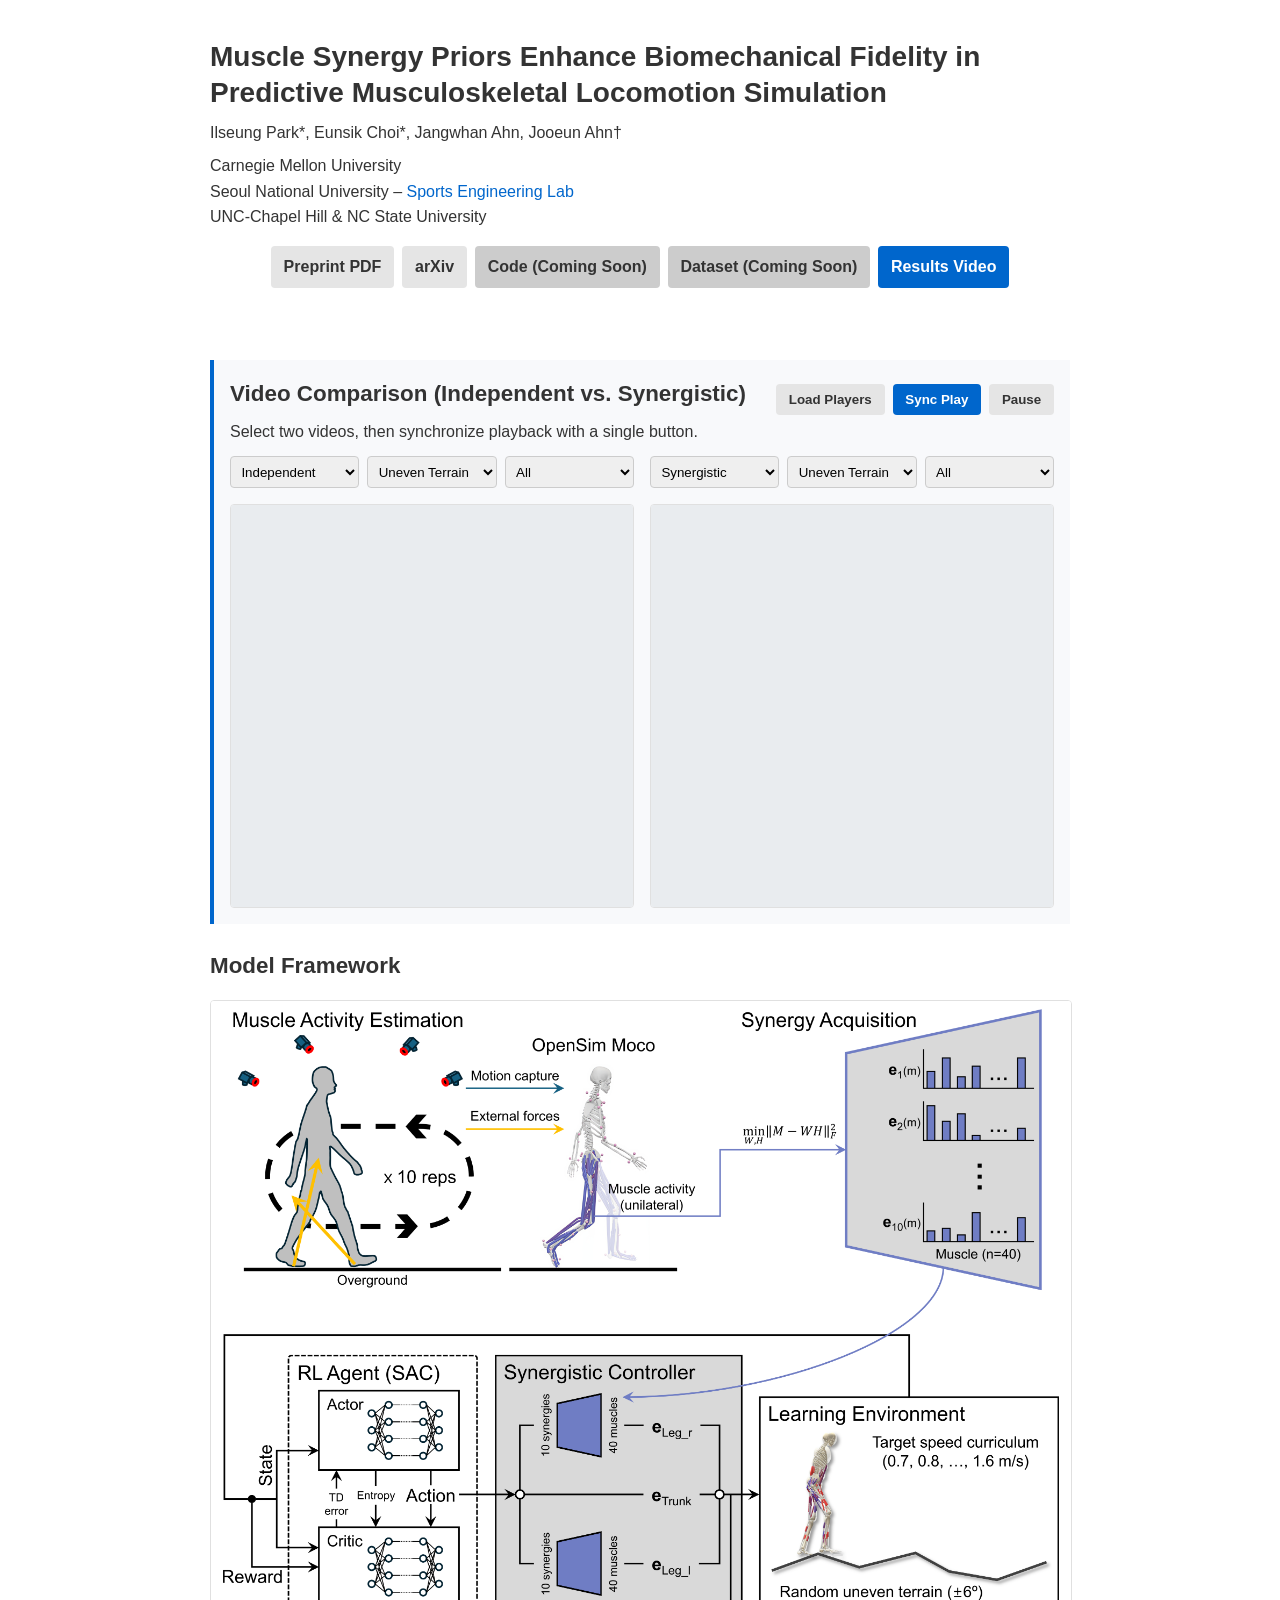
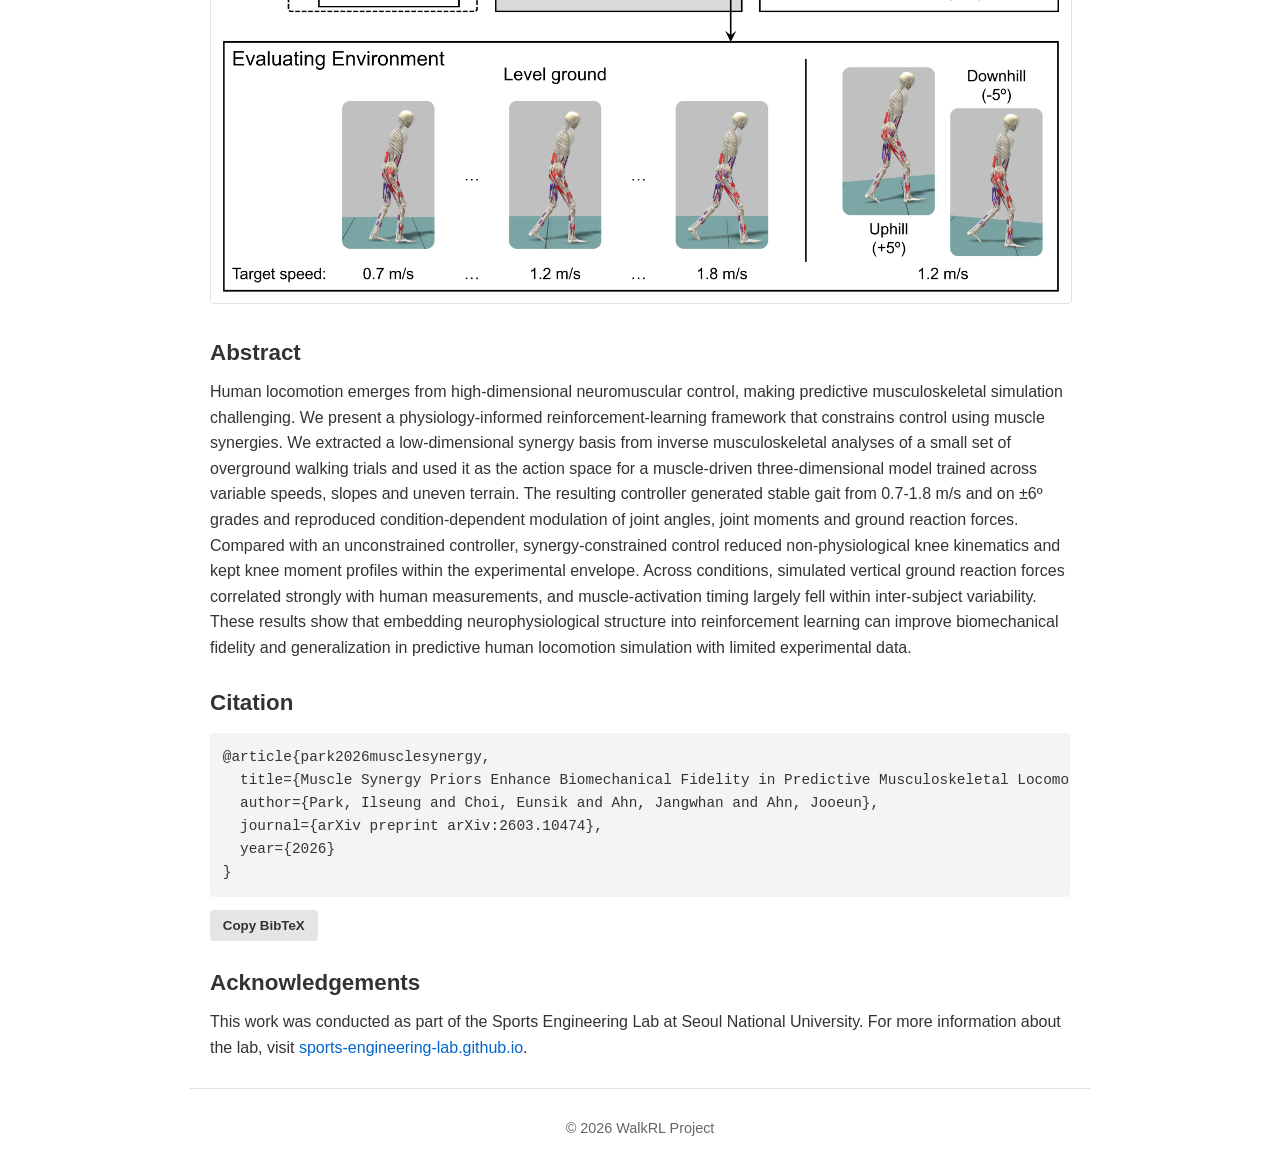
<file: index.html>
<!DOCTYPE html>
<html lang="en">
<head>
    <meta charset="UTF-8" />
    <title>Muscle Synergy Priors Enhance Biomechanical Fidelity in Predictive Musculoskeletal Locomotion Simulation</title>
    <meta name="viewport" content="width=device-width, initial-scale=1.0">
    <!-- Link to the local stylesheet -->
    <link rel="stylesheet" href="assets/css/style.css">
    <!-- Include main JS for interactivity -->
    <script src="assets/js/main.js" defer></script>
    <script src="assets/js/video-compare.js" defer></script>
</head>
<body>
    <header class="container">
        <h1 class="title">Muscle Synergy Priors Enhance Biomechanical Fidelity in Predictive Musculoskeletal Locomotion Simulation</h1>
        <p class="authors">Ilseung Park*, Eunsik Choi*, Jangwhan Ahn, Jooeun Ahn†</p>
        <p class="affiliations">Carnegie Mellon University<br>
            Seoul National University – <a href="https://sports-engineering-lab.github.io" target="_blank">Sports Engineering Lab</a><br>
            UNC‑Chapel Hill &amp; NC State University
        </p>
        <!-- Top action buttons -->
        <nav class="buttons">
            <a class="button" href="https://arxiv.org/pdf/2603.10474" target="_blank">Preprint PDF</a>
            <a class="button" href="https://arxiv.org/abs/2603.10474" target="_blank">arXiv</a>
            <a class="button disabled" href="#">Code (Coming Soon)</a>
            <a class="button disabled" href="#">Dataset (Coming Soon)</a>
            <a class="button primary" href="file:///C:/Users/ok/Documents/GitHub/WebHomepage__Walk-RL/Video_Comparison/index.html" target="_blank">Results Video</a>
        </nav>
    </header>
    <main class="container">
        <!-- Compare Section -->
        <section class="highlight" id="compareSection">
            <div class="compare-head">
            <div>
                <h2>Video Comparison (Independent vs. Synergistic)</h2>
                <p>Select two videos, then synchronize playback with a single button.</p>
            </div>
            <div class="compare-actions">
                <button id="loadPlayers" class="button">Load Players</button>
                <button id="syncPlay" class="button primary" disabled>Sync Play</button>
                <button id="pauseBoth" class="button" disabled>Pause</button>
            </div>
            </div>
    
            <div id="originWarning" class="origin-warning" hidden></div>
    
            <div class="compare-sides">
                <div class="side-panel">
                    <div class="select-container">
                        <select id="selectVideoA" aria-label="Video A"></select>
                    </div>
                    <div class="filters" aria-label="Video filters for left (A)">
                        <select id="filterPolicyA" aria-label="Filter by policy (A)"></select>
                        <select id="filterTerrainA" aria-label="Filter by terrain (A)"></select>
                        <select id="filterViewA" aria-label="Filter by view (A)"></select>
                    </div>
                </div>
                <div class="side-panel">
                    <div class="select-container">
                        <select id="selectVideoB" aria-label="Video B"></select>
                    </div>
                    <div class="filters" aria-label="Video filters for right (B)">
                        <select id="filterPolicyB" aria-label="Filter by policy (B)"></select>
                        <select id="filterTerrainB" aria-label="Filter by terrain (B)"></select>
                        <select id="filterViewB" aria-label="Filter by view (B)"></select>
                    </div>
                </div>
            </div>
    
            <div class="players">
            <div class="player-slot" id="playerLeftSlot">
                <div id="playerLeftThumb" class="thumb-placeholder"></div>
                <iframe
                id="playerLeft"
                title="Video Left"
                allow="autoplay; encrypted-media"
                allowfullscreen
                ></iframe>
            </div>
            <div class="player-slot" id="playerRightSlot">
                <div id="playerRightThumb" class="thumb-placeholder"></div>
                <iframe
                id="playerRight"
                title="Video Right"
                allow="autoplay; encrypted-media"
                allowfullscreen
                ></iframe>
            </div>
            </div>
        </section>
        <!-- Teaser image placeholder -->
        <section id="teaser">
            <h2>Model Framework</h2>
            <img src="assets/images/Framework Diagram_Combined.png" alt="Teaser figure" class="teaser-image" />
        </section>
        <!-- Abstract section -->
        <section id="abstract">
            <h2>Abstract</h2>
            <p>Human locomotion emerges from high-dimensional neuromuscular control, making predictive musculoskeletal simulation challenging. We present a physiology-informed reinforcement-learning framework that constrains control using muscle synergies. We extracted a low-dimensional synergy basis from inverse musculoskeletal analyses of a small set of overground walking trials and used it as the action space for a muscle-driven three-dimensional model trained across variable speeds, slopes and uneven terrain. The resulting controller generated stable gait from 0.7-1.8 m/s and on  ±6º grades and reproduced condition-dependent modulation of joint angles, joint moments and ground reaction forces. Compared with an unconstrained controller, synergy-constrained control reduced non-physiological knee kinematics and kept knee moment profiles within the experimental envelope. Across conditions, simulated vertical ground reaction forces correlated strongly with human measurements, and muscle-activation timing largely fell within inter-subject variability. These results show that embedding neurophysiological structure into reinforcement learning can improve biomechanical fidelity and generalization in predictive human locomotion simulation with limited experimental data.</p>
        </section>
        <!-- Citation section -->
        <section id="citation">
            <h2>Citation</h2>
            <pre><code class="bibtex">@article{park2026musclesynergy,
  title={Muscle Synergy Priors Enhance Biomechanical Fidelity in Predictive Musculoskeletal Locomotion Simulation},
  author={Park, Ilseung and Choi, Eunsik and Ahn, Jangwhan and Ahn, Jooeun},
  journal={arXiv preprint arXiv:2603.10474},
  year={2026}
}</code></pre>
            <button id="copyBib" class="button">Copy BibTeX</button>
        </section>
        <!-- Acknowledgements section -->
        <section id="acknowledgements">
            <h2>Acknowledgements</h2>
            <p>This work was conducted as part of the Sports Engineering Lab at Seoul National University. For more information about the lab, visit <a href="https://sports-engineering-lab.github.io" target="_blank">sports‑engineering‑lab.github.io</a>.</p>
        </section>
    </main>
    <footer class="container">
        <p>© 2026 WalkRL Project</p>
    </footer>
</body>
</html>
</file>
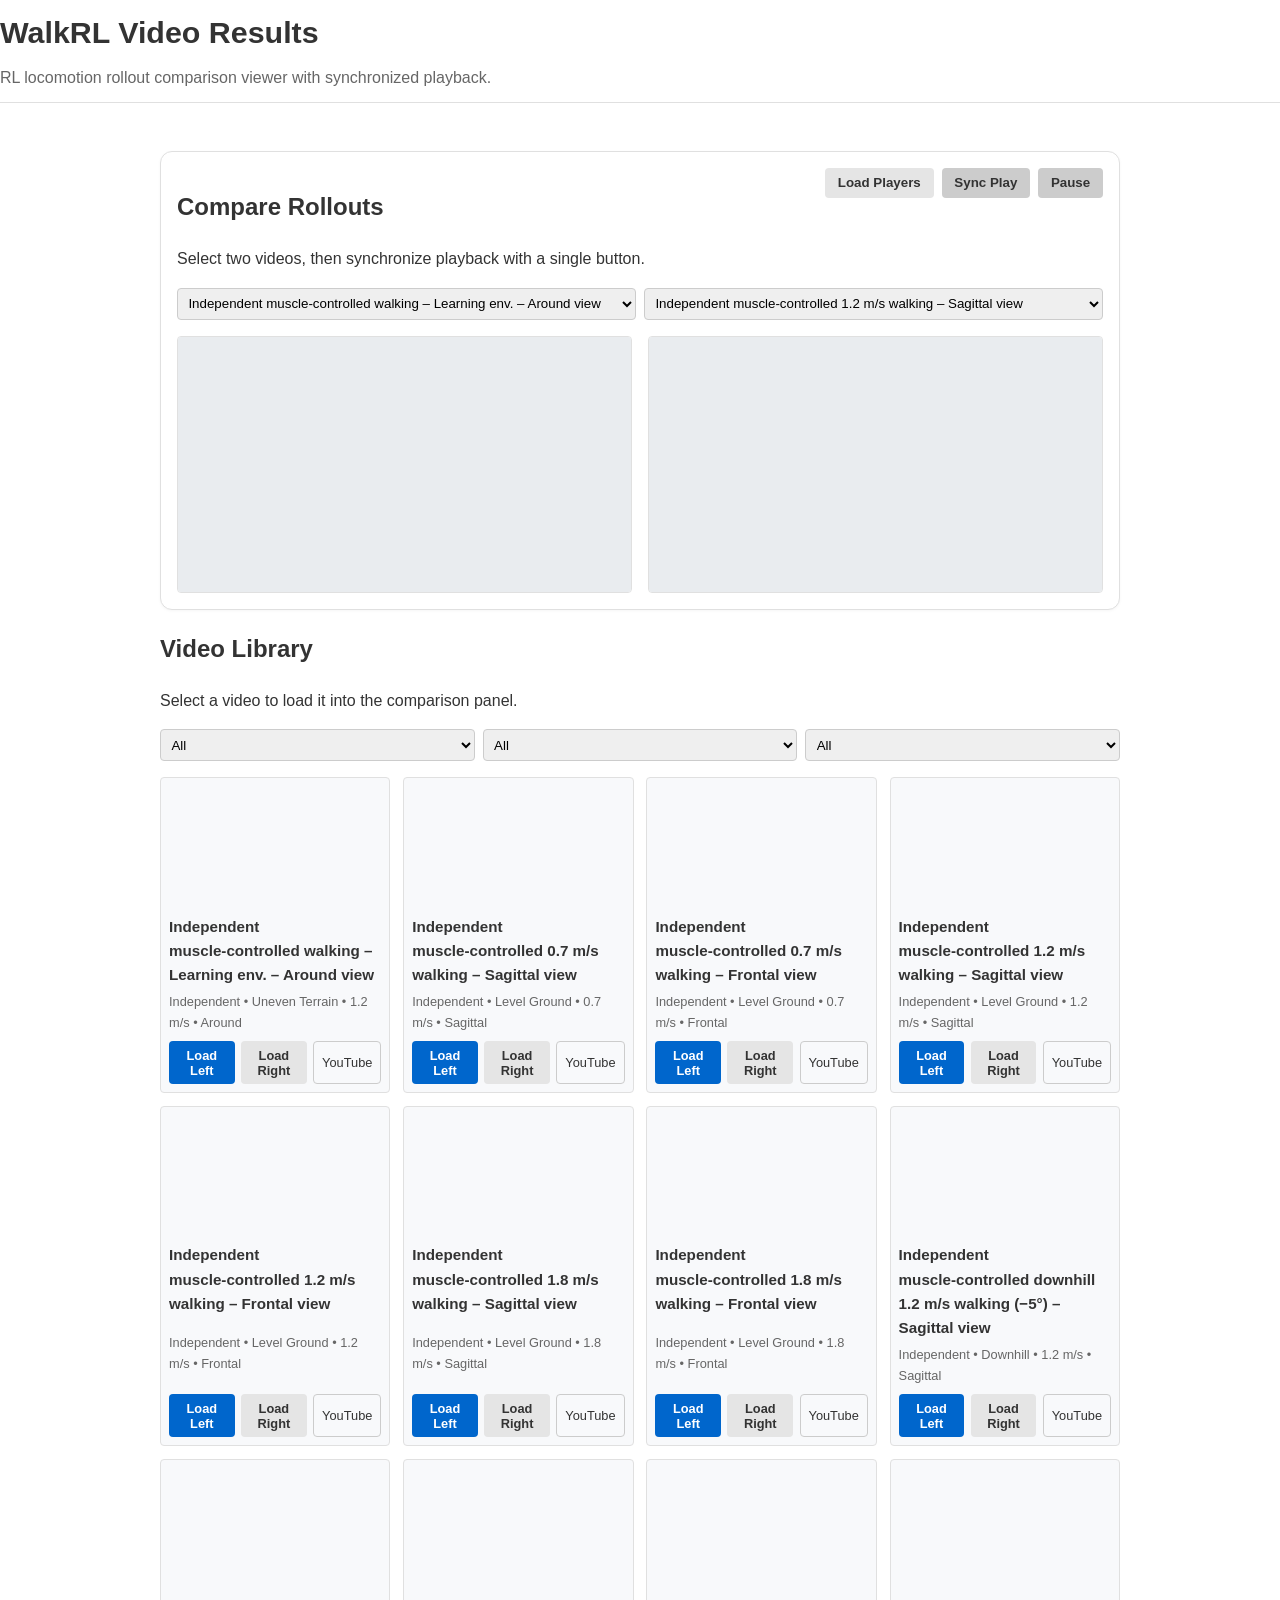
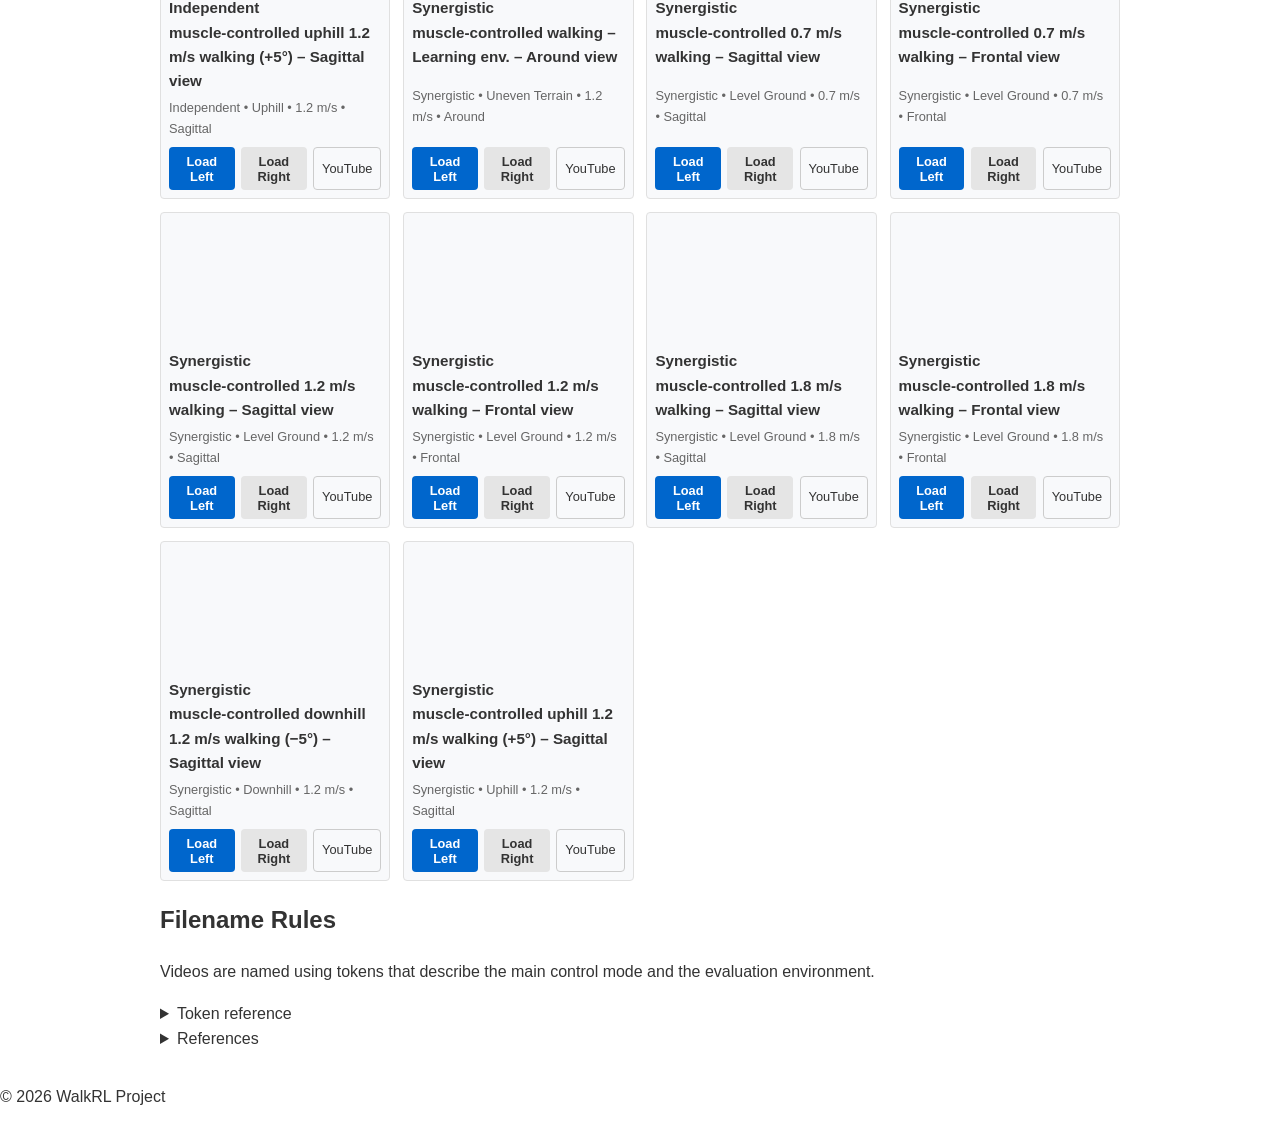
<file: Video_Comparison/index.html>
<!DOCTYPE html>
<html lang="en">
<head>
  <meta charset="UTF-8" />
  <meta name="viewport" content="width=device-width, initial-scale=1.0" />
  <title>WalkRL Video Comparison</title>
  <!-- Include viewer styles -->
  <link rel="stylesheet" href="style.css" />
</head>
<body>
  <header class="container">
    <h1 class="page-title">WalkRL Video Results</h1>
    <p class="page-subtitle">RL locomotion rollout comparison viewer with synchronized playback.</p>
  </header>

  <main class="container">
    <!-- Compare Section -->
    <section class="compare-card" id="compareSection">
      <div class="compare-head">
        <div>
          <h2>Compare Rollouts</h2>
          <p>Select two videos, then synchronize playback with a single button.</p>
        </div>
        <div class="compare-actions">
          <button id="loadPlayers" class="button">Load Players</button>
          <button id="syncPlay" class="button primary" disabled>Sync Play</button>
          <button id="pauseBoth" class="button" disabled>Pause</button>
        </div>
      </div>

      <div id="originWarning" class="origin-warning" hidden></div>

      <div class="select-container">
        <select id="selectVideoA" aria-label="Video A"></select>
        <select id="selectVideoB" aria-label="Video B"></select>
      </div>

      <div class="players">
        <div class="player-slot" id="playerLeftSlot">
          <div id="playerLeftThumb" class="thumb-placeholder"></div>
          <iframe
            id="playerLeft"
            title="Video Left"
            allow="autoplay; encrypted-media"
            allowfullscreen
          ></iframe>
        </div>
        <div class="player-slot" id="playerRightSlot">
          <div id="playerRightThumb" class="thumb-placeholder"></div>
          <iframe
            id="playerRight"
            title="Video Right"
            allow="autoplay; encrypted-media"
            allowfullscreen
          ></iframe>
        </div>
      </div>
    </section>

    <!-- Gallery Section -->
    <section id="gallerySection">
      <h2>Video Library</h2>
      <p>Select a video to load it into the comparison panel.</p>

      <div class="filters" aria-label="Video filters">
        <select id="filterPolicy" aria-label="Filter by policy"></select>
        <select id="filterTerrain" aria-label="Filter by terrain"></select>
        <select id="filterView" aria-label="Filter by view"></select>
      </div>

      <div id="videoGrid"></div>
    </section>

    <!-- Filename rules (for how videos were named) -->
    <section id="filenameRules" aria-label="Filename rules">
      <h2>Filename Rules</h2>
      <p>
        Videos are named using tokens that describe the main control mode and the evaluation environment.
      </p>
      <details>
        <summary>Token reference</summary>

        <h3>Main Group Condition</h3>
        <ul>
          <li><code>ind_</code>: Independent</li>
          <li><code>syn_</code>: Synergistic</li>
        </ul>

        <h3>Environment</h3>
        <h4>Training Env</h4>
        <ul>
          <li><code>_uneven</code>: Randomized Uneven Terrain (±6°)</li>
        </ul>
        <p class="note">
          (This video is representive terrain at 1.2 m/s walking speed)
        </p>

        <h4>Evaluating Env</h4>
        <ul>
          <li>
            <code>_{float.1}mps</code>: <code>{speed}</code> m/s
            <ul>
              <li>If <code>_frontal</code>: on frontal plane</li>
              <li>Else: on sagittal plane</li>
            </ul>
          </li>
          <li><code>_downhill</code>: Ramp Descent (+5°)</li>
          <li><code>_uphill</code>: Ramp Ascent (-5°)</li>
        </ul>
      </details>

      <details>
        <summary>References</summary>
        <p>
          Playlist:
          <a href="https://www.youtube.com/playlist?list=PLTC1jtCs7DZjh0O9S3de6xdozHWO_i6Cx" target="_blank" rel="noreferrer">YouTube Playlist</a>
        </p>
        <p>
          Title: Muscle Synergy Priors Enhance Biomechanical Fidelity in Predictive Musculoskeletal Locomotion Simulation
          <br />
          Preprinted in arXiv: 2603.10474
          <br />
          DOI:
          <a href="https://doi.org/10.48550/arXiv.2603.10474" target="_blank" rel="noreferrer">doi.org/10.48550/arXiv.2603.10474</a>
        </p>
      </details>
    </section>
  </main>

  <footer class="container">
    <p>© 2026 WalkRL Project</p>
  </footer>

  <!-- Application logic -->
  <script src="script.js"></script>
</body>
</html>
</file>
<file: assets/css/style.css>
/*
 * Basic styling for the WalkRL project page.
 *
 * The design is intentionally simple and self‑contained, avoiding external
 * frameworks so the page works offline. Feel free to tweak colours or
 * spacing to match your branding. Responsive styles ensure the layout
 * remains usable on mobile devices.
 */

:root {
    /* Primary accent colour used for prominent buttons and highlights */
    --primary: #0066cc;
    --text-colour: #333;
    --background-colour: #ffffff;
    --button-background: #e5e5e5;
    --button-disabled: #cccccc;
    --button-text: #333;
    --button-primary-text: #fff;
}

html, body {
    margin: 0;
    padding: 0;
    font-family: -apple-system, BlinkMacSystemFont, 'Segoe UI', Roboto, Helvetica, Arial, sans-serif;
    background-color: var(--background-colour);
    color: var(--text-colour);
    line-height: 1.6;
}

.container {
    max-width: 860px;
    margin: 0 auto;
    padding: 1.25rem;
}

h1.title {
    font-size: 1.75rem;
    font-weight: 700;
    margin-bottom: 0.5rem;
    line-height: 1.3;
}

h2 {
    font-size: 1.4rem;
    margin-top: 1.5rem;
    margin-bottom: 0.5rem;
    font-weight: 600;
}

p {
    margin-top: 0.5rem;
    margin-bottom: 0.5rem;
}

a {
    color: var(--primary);
    text-decoration: none;
}

a:hover {
    text-decoration: underline;
}

/* Button styles */
.buttons {
    display: flex;
    flex-wrap: wrap;
    justify-content: center;
    gap: 0.5rem;
    margin-top: 1rem;
}

.button {
    display: inline-block;
    padding: 0.5rem 0.8rem;
    border-radius: 4px;
    text-decoration: none;
    font-weight: 600;
    background-color: var(--button-background);
    color: var(--button-text);
    border: none;
    cursor: pointer;
    transition: background-color 0.2s ease;
}

.button:hover {
    background-color: #d5d5d5;
}

.button.primary {
    background-color: var(--primary);
    color: var(--button-primary-text);
}

.button.primary:hover {
    background-color: #004a99;
}

.button.disabled {
    background-color: var(--button-disabled);
    color: var(--button-text);
    pointer-events: none;
    cursor: default;
}

/* Highlight card for the video comparison call-to-action */
.highlight {
    background-color: #f8f9fb;
    border-left: 4px solid var(--primary);
    padding: 1rem;
    margin-top: 2rem;
}

.highlight h2 {
    margin-top: 0;
}

.highlight .button {
    margin-top: 0.5rem;
}

/* Compare section layout (ported from Video_Comparison page) */
.compare-head {
    display: flex;
    flex-wrap: wrap;
    justify-content: space-between;
    gap: 1rem;
    align-items: flex-start;
}

.compare-actions {
    display: flex;
    flex-wrap: wrap;
    gap: 0.5rem;
    align-items: center;
    justify-content: flex-end;
}

.select-container {
    display: flex;
    flex-wrap: wrap;
    gap: 0.5rem;
    margin: 0.8rem 0;
    align-items: center;
}

.select-container select {
    flex: 1;
    min-width: 220px;
    padding: 0.4rem;
    border: 1px solid #ccc;
    border-radius: 4px;
}

.compare-sides {
    display: grid;
    grid-template-columns: 1fr 1fr;
    gap: 1rem;
    align-items: start;
    margin-top: 0.2rem;
}

.side-panel {
    display: flex;
    flex-direction: column;
    gap: 0.5rem;
}

.side-panel .select-container {
    display: none; /* hide A/B raw video dropdown; filters drive selection */
}

.side-panel .filters {
    margin: 0;
}

.side-panel .filters select {
    min-width: 0;
    flex: 1;
}

.filters {
    display: flex;
    flex-wrap: wrap;
    gap: 0.5rem;
    margin: 0.8rem 0 1rem 0;
    align-items: center;
}

.filters select {
    flex: 1;
    min-width: 220px;
    padding: 0.4rem;
    border: 1px solid #ccc;
    border-radius: 4px;
}

.players {
    display: grid;
    grid-template-columns: repeat(auto-fit, minmax(300px, 1fr));
    gap: 1rem;
    margin-top: 1rem;
}

.player-slot {
    border: 1px solid #e0e0e0;
    border-radius: 4px;
    overflow: hidden;
    background-color: #fff;
}

.players iframe {
    width: 100%;
    border: 0;
    display: none;
    /* Source is close to square; keep frame square to avoid thick letterboxing. */
    aspect-ratio: 1 / 1;
    height: auto;
}

.player-slot.loaded iframe {
    display: block;
}

.thumb-placeholder {
    width: 100%;
    /* Match square iframe aspect ratio */
    padding-top: 100%;
    background-color: #e9ecef;
    background-size: cover;
    background-position: center;
}

.player-slot.loaded .thumb-placeholder {
    display: none;
}

.origin-warning {
    margin-top: 0.5rem;
    padding: 0.6rem 0.8rem;
    border-radius: 8px;
    background: #fff3cd;
    border: 1px solid #ffe69c;
    color: #664d03;
    font-size: 0.95rem;
}

pre {
    background-color: #f4f4f4;
    padding: 0.8rem;
    overflow-x: auto;
    border-radius: 4px;
}

code {
    font-family: 'Courier New', Courier, monospace;
    font-size: 0.9rem;
}

/* Teaser image styling */
.teaser-image {
    width: 100%;
    max-width: 100%;
    height: auto;
    border: 1px solid #e0e0e0;
    border-radius: 4px;
    margin-top: 0.5rem;
}

footer {
    text-align: center;
    margin-top: 2rem;
    padding: 1rem 0;
    border-top: 1px solid #e0e0e0;
    font-size: 0.9rem;
    color: #666;
}

/* Responsive adjustments */
@media (max-width: 600px) {
    h1.title {
        font-size: 1.5rem;
    }
    h2 {
        font-size: 1.2rem;
    }
    .buttons {
        flex-direction: column;
    }
    .button {
        width: 100%;
        text-align: center;
    }
    /* aspect-ratio stays square on small screens */
    .compare-sides {
        grid-template-columns: 1fr;
    }
}
</file>
<file: Video_Comparison/style.css>
/*
 * Stylesheet for the WalkRL video comparison viewer.
 *
 * The design intentionally follows the look and feel of the main project page
 * while remaining self‑contained. Only standard CSS is used so the page
 * works on GitHub Pages without any build pipeline.
 */

/* Colour variables reused from the main page */
:root {
  --primary: #0066cc;
  --text-colour: #333;
  --background-colour: #ffffff;
  --button-background: #e5e5e5;
  --button-disabled: #cccccc;
  --button-text: #333;
  --button-primary-text: #fff;
}

html, body {
  margin: 0;
  padding: 0;
  font-family: -apple-system, BlinkMacSystemFont, 'Segoe UI', Roboto, Helvetica, Arial, sans-serif;
  background-color: var(--background-colour);
  color: var(--text-colour);
  line-height: 1.6;
}

header.container {
  border-bottom: 1px solid #e0e0e0;
  margin-bottom: 1rem;
}

h1 {
  font-size: 1.6rem;
  font-weight: 600;
  margin: 0.5rem 0;
}

main.container {
  max-width: 960px;
  margin: 0 auto;
  padding: 1rem;
}

/* Buttons */
.buttons {
  display: flex;
  gap: 0.5rem;
  flex-wrap: wrap;
}

.button {
  display: inline-block;
  padding: 0.45rem 0.8rem;
  border-radius: 4px;
  text-decoration: none;
  font-weight: 600;
  background-color: var(--button-background);
  color: var(--button-text);
  border: none;
  cursor: pointer;
  transition: background-color 0.2s ease;
}

.button:hover {
  background-color: #d5d5d5;
}

.button.primary {
  background-color: var(--primary);
  color: var(--button-primary-text);
}

.button.primary:hover {
  background-color: #004a99;
}

.button:disabled {
  background-color: var(--button-disabled);
  color: var(--button-text);
  cursor: default;
  pointer-events: none;
}

.button.disabled {
  background-color: var(--button-disabled);
  color: var(--button-text);
  pointer-events: none;
  cursor: default;
}

/* Section toggling */
#gallerySection, #compareSection {
  margin-top: 1rem;
}

/* Compare panel card */
.compare-card {
  border: 1px solid #e0e0e0;
  border-radius: 12px;
  background-color: #fff;
  box-shadow: 0 1px 3px rgba(0, 0, 0, 0.04);
  padding: 1rem;
  margin-top: 1rem;
}

.compare-head {
  display: flex;
  flex-wrap: wrap;
  justify-content: space-between;
  gap: 1rem;
  align-items: flex-start;
}

.compare-actions {
  display: flex;
  flex-wrap: wrap;
  gap: 0.5rem;
  align-items: center;
  justify-content: flex-end;
}

/* Origin / JS API warning */
.origin-warning {
  margin-top: 0.75rem;
  padding: 0.6rem 0.8rem;
  border-radius: 8px;
  background: #fff3cd;
  border: 1px solid #ffe69c;
  color: #664d03;
  font-size: 0.95rem;
}

/* Page intro typography */
.page-title {
  font-size: 1.9rem;
}

.page-subtitle {
  margin-top: 0.25rem;
  margin-bottom: 0.75rem;
  color: #666;
}

/* Gallery filters */
.filters {
  display: flex;
  flex-wrap: wrap;
  gap: 0.5rem;
  margin: 1rem 0;
}

.filters select {
  flex: 1;
  min-width: 200px;
  padding: 0.4rem;
  border: 1px solid #ccc;
  border-radius: 4px;
}

/* Grid of video cards */
#videoGrid {
  display: grid;
  grid-template-columns: repeat(auto-fit, minmax(220px, 1fr));
  gap: 0.8rem;
}

.card {
  border: 1px solid #e0e0e0;
  border-radius: 4px;
  overflow: hidden;
  display: flex;
  flex-direction: column;
  background-color: #f8f9fb;
}

.card .thumb {
  width: 100%;
  padding-top: 56.25%; /* 16:9 aspect ratio */
  background-size: cover;
  background-position: center;
}

.card .info {
  padding: 0.5rem;
  flex: 1;
  display: flex;
  flex-direction: column;
  justify-content: space-between;
}

.card .info h3 {
  font-size: 0.95rem;
  margin: 0 0 0.3rem 0;
}

.card .meta {
  font-size: 0.8rem;
  color: #666;
  margin-bottom: 0.5rem;
}

.card .actions {
  display: flex;
  justify-content: space-between;
  gap: 0.4rem;
}

.card .actions button {
  flex: 1;
  padding: 0.4rem 0.5rem;
  font-size: 0.8rem;
}

.card .actions a {
  flex: 1;
  padding: 0.4rem 0.5rem;
  font-size: 0.8rem;
  border-radius: 4px;
  border: 1px solid #ccc;
  text-decoration: none;
  color: var(--text-colour);
  display: inline-flex;
  align-items: center;
  justify-content: center;
  background: #f8f9fb;
}

/* Comparison section */
.select-container {
  display: flex;
  flex-wrap: wrap;
  gap: 0.5rem;
  margin-bottom: 1rem;
  align-items: center;
}

.select-container select {
  flex: 1;
  min-width: 200px;
  padding: 0.4rem;
  border: 1px solid #ccc;
  border-radius: 4px;
}

.players {
  display: grid;
  grid-template-columns: repeat(auto-fit, minmax(300px, 1fr));
  gap: 1rem;
  margin-top: 1rem;
}

.players iframe {
  width: 100%;
  height: 280px;
  border: 1px solid #e0e0e0;
  border-radius: 4px;
  display: none;
}

.player-slot {
  border: 1px solid #e0e0e0;
  border-radius: 4px;
  overflow: hidden;
  background-color: #fff;
}

.player-slot.loaded iframe {
  display: block;
}

.thumb-placeholder {
  width: 100%;
  padding-top: 56.25%; /* 16:9 aspect ratio */
  background-color: #e9ecef;
  background-size: cover;
  background-position: center;
}

.player-slot.loaded .thumb-placeholder {
  display: none;
}

@media (max-width: 600px) {
  .players iframe {
    height: 200px;
  }
}
</file>
